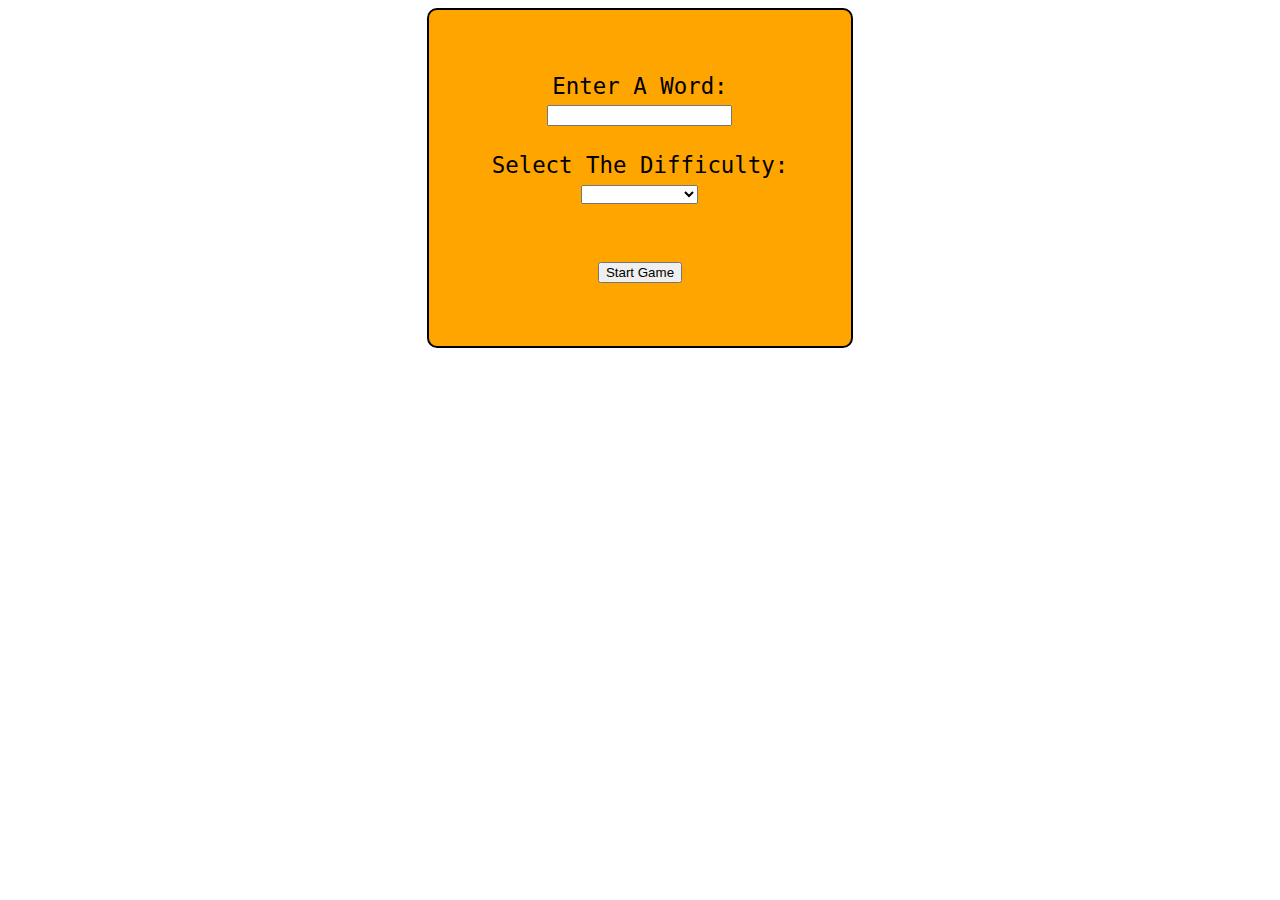
<file: index.html>
<!DOCTYPE html>
<html lang="en">
<head>
    <meta charset="UTF-8">
    <meta http-equiv="X-UA-Compatible" content="IE=edge">
    <meta name="viewport" content="width=device-width, initial-scale=1.0">
    <title>Game Settings</title>
    <link rel="stylesheet" href="CSS/settings.css">
</head>
<body>
    <form id="gameSettings">
        <label>Enter A Word: </label><br>
        <input id="theword" type="password" required><br><br>
        <label>Select The Difficulty: </label><br>
        <select id="difficulty" required>
            <option value="0"></option>
            <option value="3">Three Guesses</option>
            <option value="4">Four Guesses</option>
            <option value="5">Five Guesses</option>
            <option value="7">Seven Guesses</option>
        </select><br><br><br>
        <button type="button" id="start">Start Game</button>
    </form>
</body>
<script src="JS/settings.js"></script>
</html>
</file>
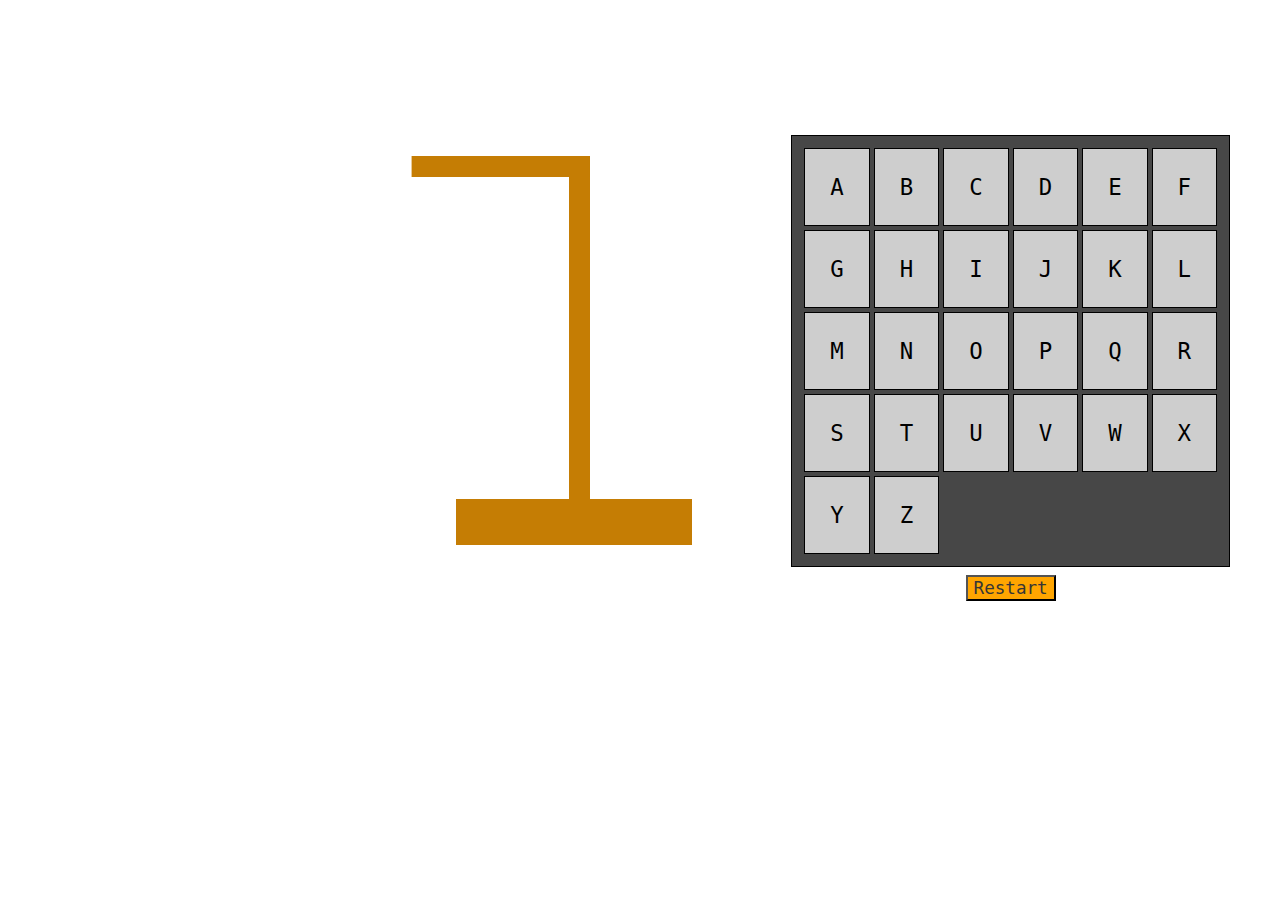
<file: HTML/game.html>
<!DOCTYPE html>
<html lang="en">
<head>
    <meta charset="UTF-8">
    <meta http-equiv="X-UA-Compatible" content="IE=edge">
    <meta name="viewport" content="width=device-width, initial-scale=1.0">
    <title>Hangman</title>
    <link rel="stylesheet" href="../CSS/main.css">
</head>
<body>
    <div class="parent">
        <img id="image" src="../Images/img1.svg">
        <div class="letters">
            <div id="theWord"></div>
            <div id="grid">
                <div id="l0" class="letter gray">A</div>
                <div id="l1" class="letter gray">B</div>
                <div id="l2" class="letter gray">C</div>
                <div id="l3" class="letter gray">D</div>
                <div id="l4" class="letter gray">E</div>
                <div id="l5" class="letter gray">F</div>
                <div id="l6" class="letter gray">G</div>
                <div id="l7" class="letter gray">H</div>
                <div id="l8" class="letter gray">I</div>
                <div id="l9" class="letter gray">J</div>
                <div id="l10" class="letter gray">K</div>
                <div id="l11" class="letter gray">L</div>
                <div id="l12" class="letter gray">M</div>
                <div id="l13" class="letter gray">N</div>
                <div id="l14" class="letter gray">O</div>
                <div id="l15" class="letter gray">P</div>
                <div id="l16" class="letter gray">Q</div>
                <div id="l17" class="letter gray">R</div>
                <div id="l18" class="letter gray">S</div>
                <div id="l19" class="letter gray">T</div>
                <div id="l20" class="letter gray">U</div>
                <div id="l21" class="letter gray">V</div>
                <div id="l22" class="letter gray">W</div>
                <div id="l23" class="letter gray">X</div>
                <div id="l24" class="letter gray">Y</div>
                <div id="l25" class="letter gray">Z</div>
            </div>
            <div>
                <button id="restart" type="button">Restart</button>
            </div>
        </div>
    </div>
</body>
<script src="../JS/main.js"></script>
</html>
</file>
<file: CSS/settings.css>
#gameSettings {
    font-family: monospace;
    font-size: 1.4rem;
    margin: auto auto;
    width: fit-content;
    border: solid 2px black;
    border-radius: 10px;
    background-color: orange;
    padding: 5%;
    text-align: center;
}
</file>
<file: CSS/main.css>
.parent {
    font-family: monospace;
    font-size: 1.4rem;
    margin: auto auto;
    display: flex;
}

#grid {
    padding: 10px;
    border: solid 1px black;
    display: grid;
    grid-template-columns: auto auto auto auto auto auto;
    background-color: rgb(71, 71, 71);
}

#grid div {
    padding: 25px;
    width: 1fr;
    margin: 2px;
    border: solid black 1px;
}

.gray {
    background-color: rgb(206, 206, 206);
}

.gray:hover {
    background-color: rgb(160, 160, 160);
}

.letters {
    text-align: center;
    height: fit-content;
    margin: auto 5%;
}

#theWord {
    margin: 0 0 2% 8px;
    letter-spacing: 8px;
}

.green {
    background-color: rgb(80, 196, 52);
}

.red {
    background-color: rgb(236, 75, 46);
}

#restart {
    margin:2%;
    font-family: monospace;
    font-size: 1.1rem;
    background-color: orange;
    color: rgb(54, 54, 54);
}

#restart:hover {
    background-color: rgb(248, 176, 43);
}
</file>
